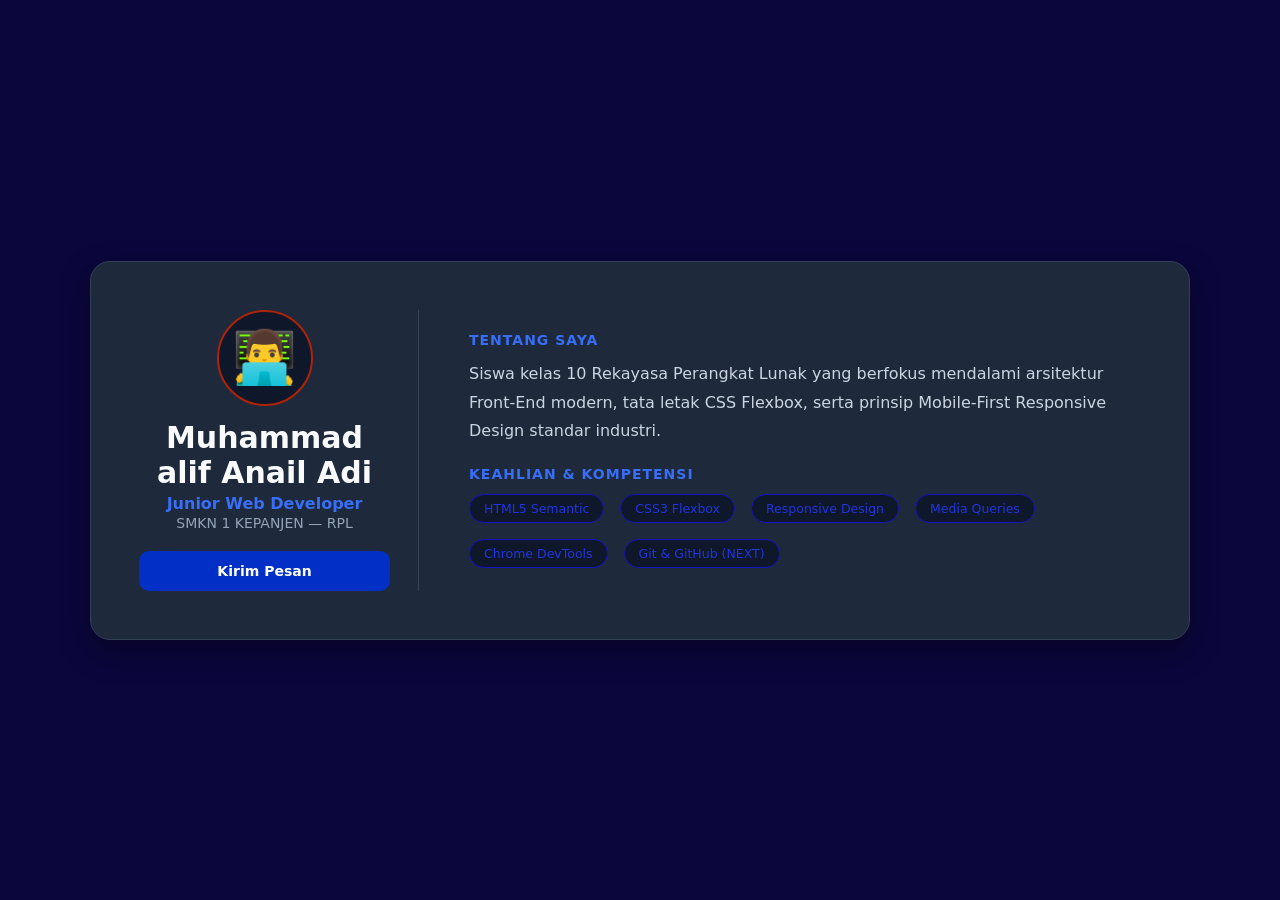
<file: index.html>
<!DOCTYPE html>
<html lang="en">
<head>
    <meta charset="UTF-8">
    <meta name="viewport" content="width=device-width, initial-scale=1.0">
    <link rel="stylesheet" href="style.css">
    <title>Document</title>
</head>
<body>
     <main class="page-wrapper">
    <!-- Kartu Profil Utama -->
    <article class="profile-card">
  
      <!-- Kolom Kiri / Header Profil -->
      <header class="card-aside">
        <div class="avatar-box">
          <span class="avatar-icon"> 👨‍💻 </span>
        </div>
        <h1 class="student-name">Muhammad alif Anail Adi</h1>
        <p class="student-role">Junior Web Developer</p>
        <p class="student-school">SMKN 1 KEPANJEN — RPL</p>
        <a href="#" id="btnKontak" class="btn-contact">Kirim Pesan </a>
       </header>

       <!-- Kolom kanan / Konten Detail -->
        <section class="card-content">
          <div class="bio-section">
            <h2 class="section-heading">Tentang Saya</h2>
            <p class="bio-text">
               Siswa kelas 10 Rekayasa Perangkat Lunak yang berfokus mendalami arsitektur Front-End modern, 
               tata letak CSS Flexbox, serta prinsip Mobile-First Responsive Design standar industri.
             </p>
          </div>

          <div class="skills-section">
            <h2 class="section-heading">Keahlian & Kompetensi</h2>
            <div class="skill-matrix">
                <div class="skill-badge">HTML5 Semantic</div>
                <div class="skill-badge">CSS3 Flexbox</div>
                <div class="skill-badge">Responsive Design</div>
                <div class="skill-badge">Media Queries</div>
                <div class="skill-badge">Chrome DevTools</div>
                <div class="skill-badge">Git & GitHub (NEXT) </div>
            </div>
          </div>
        </section>

     </article>
    </main>

    <a href="index-2.html"><index-2 class="html"></a>
</body>
</html>
</file>
<file: style.css>
* {
    margin: 0;
    padding: 0;
    box-sizing: border-box;
}

body {
    font-family: 'Segoe UI', system-ui, -apple-system, sans-serif;
    background-color: #0b063c;
    color: #e2e8f0;
    min-height: 100vh;
    display: flex;
    justify-content: center;
    align-items: center;
    padding: 16px;
}

.page-wrapper {
    width: 100%;
    max-width: 820px;
}

.profile-card {
    background-color: #1e293b;
    border: 1px solid #334155;
    border-radius: 20px;
    padding: 24px;
    box-shadow: 0 12px 30px rgba(0, 0, 0, 0.35);
    display: flex;
    flex-direction: column; 
    gap: 24px;
}

.card-aside {
    display: flex;
    flex-direction: column;
    align-items: center;
    text-align: center;
    padding-bottom: 20px;
    border-bottom: 1px solid #465533;   
}

.avatar-box {
    transition: transform .3s ease;
    width: 84px;
    height: 84px;
    background: #0f172a;
    border: 2px solid #ad2409;
    border-radius: 50%;
    display: flex;
    justify-content: center;
    align-items: center;
    font-size: 46px;
    margin-bottom: 14px;
    cursor: pointer; 
}

.avatar-icon {
  display: inline-block;
  cursor: pointer;
}

.avatar-icon.putar {
  animation: putarAvatar 0.8s ease;
}

@keyframes putarAvatar {
  from {
    transform: rotate(0deg);
  }

  to {
    transform: rotate(360deg);
  }
}


.avatar-box:hover {
    transform: scale(1.05);
}

.student-name {
    font-size: 22px;
    color: #f8fafc;
    font-weight: 700;
}

.student-role {
    color: #386ef8;
    font-size: 14px;
    font-weight: 600;
    margin-top: 4px;
}

.student-school {
    color: #94a3b8;
    font-size: 13px;
    margin-top: 2px;
}

.btn-contact {
    margin-top: 16px;
    display: inline-block;
    width: 100%; 
    text-align: center;
    background-color: #0230c7;
    color: #ffffff;
    text-decoration: none;
    padding: 12px 20px;
    border-radius: 10px;
    font-weight: 600;
    font-size: 14px;
    transition: all 0.2s ease;
}

.btn-contact:hover {
    background-color: #0303a1;
    transform: translateY(-2px);
}

.card-content {
  display: flex;
  flex-direction: column;
  gap: 20px;
}

.section-heading {
  font-size: 14px;
  color: #386ef8;
  text-transform: uppercase;
  letter-spacing: 1px;
  font-weight: 700;
  margin-bottom: 12px;
}

.bio-text {
    font-size: 14px;
    line-height: 1.7;
    color: #cbd5e1;
}

.skill-matrix {
    display: flex;
    flex-wrap: wrap;
    gap: 10px;
}

.skill-badge {
    transition: all .3s ease;
    background-color: #0f172a;
    border: 1px solid #1613c2;
    color: #2235df;
    padding: 6px 14px;
    border-radius: 50px;
    font-size: 12.5px;
    font-weight: 500;
    transition: border-color 0.2s ease;
}

.skill-badge:hover {
    border-color: #38bdf8;
    background: #1e293b;
    transform: translateY(-3px);
}

@media screen and (min-width: 680px) {
    body {
        padding: 32px;
    }

    .profile-card {
        flex-direction: row; 
        align-items: stretch;
        padding: 36px;
        gap: 36px;
    }

    .card-aside {
        width: 240px;
        flex-shrink: 0;
        padding-bottom: 0;
        padding-right: 28px;
        border-bottom: none; 
        border-right: 1px solid #334155;
        justify-content: center;
    }

    .avatar-box {
        width: 96px;
        height: 96px;
        font-size: 52px;
    }

    .student-name {
        font-size: 24px;
    }

    .btn-contact {
        width: 100%;
        margin-top: 20px;
    }

    .card-content {
        flex: 1; 
        justify-content: center;
    }

    .bio-text {
        font-size: 15px;
    }
}

@media screen and (min-width: 1024px) {
    .skill-matrix {
        gap: 16px;
    }

    .project-highlights {
        font-size: 17px;
    }

    .page-wrapper {
        max-width: 1100px;
    }

    .profile-card {
        gap: 50px;
        padding: 48px;
    }

    .card-aside {
        width: 280px;
    }

    .student-name {
        font-size: 30px;
    }

    .student-role {
        font-size: 16px;
    }

    .student-school {
        font-size: 14px;
    }

    .bio-text {
        font-size: 16px;
        line-height: 1.8;
    }
}
</file>
<file: index-02.css>
* {
    margin: 0;
    padding: 0;
    box-sizing: border-box;
}

body {
    font-family: 'Segoe UI', system-ui, -apple-system, sans-serif;
    background-color: #0b063c;
    color: #e2e8f0;
    min-height: 100vh;
    display: flex;
    justify-content: center;
    align-items: center;
    padding: 16px;
}

.page-wrapper {
    width: 100%;
    max-width: 820px;
}

.profile-card {
    background-color: #1e293b;
    border: 1px solid #334155;
    border-radius: 20px;
    padding: 24px;
    box-shadow: 0 12px 30px rgba(0, 0, 0, 0.35);
    display: flex;
    flex-direction: column; 
    gap: 24px;
}

.card-aside {
    display: flex;
    flex-direction: column;
    align-items: center;
    text-align: center;
    padding-bottom: 20px;
    border-bottom: 1px solid #465533;   
}

.avatar-box {
    transition: transform .3s ease;
    width: 84px;
    height: 84px;
    background: #0f172a;
    border: 2px solid #ad2409;
    border-radius: 50%;
    display: flex;
    justify-content: center;
    align-items: center;
    font-size: 46px;
    margin-bottom: 14px;
    cursor: pointer; 
}

.avatar-icon {
  display: inline-block;
  cursor: pointer;
}

.avatar-icon.putar {
  animation: putarAvatar 0.8s ease;
}

@keyframes putarAvatar {
  from {
    transform: rotate(0deg);
  }

  to {
    transform: rotate(360deg);
  }
}


.avatar-box:hover {
    transform: scale(1.05);
}

.student-name {
    font-size: 22px;
    color: #f8fafc;
    font-weight: 700;
}

.student-role {
    color: #386ef8;
    font-size: 14px;
    font-weight: 600;
    margin-top: 4px;
}

.student-school {
    color: #94a3b8;
    font-size: 13px;
    margin-top: 2px;
}

.btn-contact {
    margin-top: 16px;
    display: inline-block;
    width: 100%; 
    text-align: center;
    background-color: #0230c7;
    color: #ffffff;
    text-decoration: none;
    padding: 12px 20px;
    border-radius: 10px;
    font-weight: 600;
    font-size: 14px;
    transition: all 0.2s ease;
}

.btn-contact:hover {
    background-color: #0303a1;
    transform: translateY(-2px);
}

.card-content {
  display: flex;
  flex-direction: column;
  gap: 20px;
}

.section-heading {
  font-size: 14px;
  color: #386ef8;
  text-transform: uppercase;
  letter-spacing: 1px;
  font-weight: 700;
  margin-bottom: 12px;
}

.bio-text {
    font-size: 14px;
    line-height: 1.7;
    color: #cbd5e1;
}

.skill-matrix {
    display: flex;
    flex-wrap: wrap;
    gap: 10px;
}

.skill-badge {
    transition: all .3s ease;
    background-color: #0f172a;
    border: 1px solid #1613c2;
    color: #2235df;
    padding: 6px 14px;
    border-radius: 50px;
    font-size: 12.5px;
    font-weight: 500;
    transition: border-color 0.2s ease;
}

.skill-badge:hover {
    border-color: #38bdf8;
    background: #1e293b;
    transform: translateY(-3px);
}

@media screen and (min-width: 680px) {
    body {
        padding: 32px;
    }

    .profile-card {
        flex-direction: row; 
        align-items: stretch;
        padding: 36px;
        gap: 36px;
    }

    .card-aside {
        width: 240px;
        flex-shrink: 0;
        padding-bottom: 0;
        padding-right: 28px;
        border-bottom: none; 
        border-right: 1px solid #334155;
        justify-content: center;
    }

    .avatar-box {
        width: 96px;
        height: 96px;
        font-size: 52px;
    }

    .student-name {
        font-size: 24px;
    }

    .btn-contact {
        width: 100%;
        margin-top: 20px;
    }

    .card-content {
        flex: 1; 
        justify-content: center;
    }

    .bio-text {
        font-size: 15px;
    }
}

@media screen and (min-width: 1024px) {
    .skill-matrix {
        gap: 16px;
    }

    .project-highlights {
        font-size: 17px;
    }

    .page-wrapper {
        max-width: 1100px;
    }

    .profile-card {
        gap: 50px;
        padding: 48px;
    }

    .card-aside {
        width: 280px;
    }

    .student-name {
        font-size: 30px;
    }

    .student-role {
        font-size: 16px;
    }

    .student-school {
        font-size: 14px;
    }

    .bio-text {
        font-size: 16px;
        line-height: 1.8;
    }
}
</file>
<file: styel-2.css>
* {
    margin: 0;
    padding: 0;
    box-sizing: border-box;
}

body {
    font-family: 'Segoe UI', system-ui, -apple-system, sans-serif;
    background-color: #0b063c;
    color: #e2e8f0;
    min-height: 100vh;
    display: flex;
    justify-content: center;
    align-items: center;
    padding: 16px;
}

.page-wrapper {
    width: 100%;
    max-width: 820px;
}

.profile-card {
    background-color: #1e293b;
    border: 1px solid #334155;
    border-radius: 20px;
    padding: 24px;
    box-shadow: 0 12px 30px rgba(0, 0, 0, 0.35);
    display: flex;
    flex-direction: column; 
    gap: 24px;
}

.card-aside {
    display: flex;
    flex-direction: column;
    align-items: center;
    text-align: center;
    padding-bottom: 20px;
    border-bottom: 1px solid #465533;   
}

.avatar-box {
    transition: transform .3s ease;
    width: 84px;
    height: 84px;
    background: #0f172a;
    border: 2px solid #ad2409;
    border-radius: 50%;
    display: flex;
    justify-content: center;
    align-items: center;
    font-size: 46px;
    margin-bottom: 14px;
    cursor: pointer; 
}

.avatar-icon {
  display: inline-block;
  cursor: pointer;
}

.avatar-icon.putar {
  animation: putarAvatar 0.8s ease;
}

@keyframes putarAvatar {
  from {
    transform: rotate(0deg);
  }

  to {
    transform: rotate(360deg);
  }
}


.avatar-box:hover {
    transform: scale(1.05);
}

.student-name {
    font-size: 22px;
    color: #f8fafc;
    font-weight: 700;
}

.student-role {
    color: #386ef8;
    font-size: 14px;
    font-weight: 600;
    margin-top: 4px;
}

.student-school {
    color: #94a3b8;
    font-size: 13px;
    margin-top: 2px;
}

.btn-contact {
    margin-top: 16px;
    display: inline-block;
    width: 100%; 
    text-align: center;
    background-color: #0230c7;
    color: #ffffff;
    text-decoration: none;
    padding: 12px 20px;
    border-radius: 10px;
    font-weight: 600;
    font-size: 14px;
    transition: all 0.2s ease;
}

.btn-contact:hover {
    background-color: #0303a1;
    transform: translateY(-2px);
}

.card-content {
  display: flex;
  flex-direction: column;
  gap: 20px;
}

.section-heading {
  font-size: 14px;
  color: #386ef8;
  text-transform: uppercase;
  letter-spacing: 1px;
  font-weight: 700;
  margin-bottom: 12px;
}

.bio-text {
    font-size: 14px;
    line-height: 1.7;
    color: #cbd5e1;
}

.skill-matrix {
    display: flex;
    flex-wrap: wrap;
    gap: 10px;
}

.skill-badge {
    transition: all .3s ease;
    background-color: #0f172a;
    border: 1px solid #1613c2;
    color: #2235df;
    padding: 6px 14px;
    border-radius: 50px;
    font-size: 12.5px;
    font-weight: 500;
    transition: border-color 0.2s ease;
}

.skill-badge:hover {
    border-color: #38bdf8;
    background: #1e293b;
    transform: translateY(-3px);
}

@media screen and (min-width: 680px) {
    body {
        padding: 32px;
    }

    .profile-card {
        flex-direction: row; 
        align-items: stretch;
        padding: 36px;
        gap: 36px;
    }

    .card-aside {
        width: 240px;
        flex-shrink: 0;
        padding-bottom: 0;
        padding-right: 28px;
        border-bottom: none; 
        border-right: 1px solid #334155;
        justify-content: center;
    }

    .avatar-box {
        width: 96px;
        height: 96px;
        font-size: 52px;
    }

    .student-name {
        font-size: 24px;
    }

    .btn-contact {
        width: 100%;
        margin-top: 20px;
    }

    .card-content {
        flex: 1; 
        justify-content: center;
    }

    .bio-text {
        font-size: 15px;
    }
}

@media screen and (min-width: 1024px) {
    .skill-matrix {
        gap: 16px;
    }

    .project-highlights {
        font-size: 17px;
    }

    .page-wrapper {
        max-width: 1100px;
    }

    .profile-card {
        gap: 50px;
        padding: 48px;
    }

    .card-aside {
        width: 280px;
    }

    .student-name {
        font-size: 30px;
    }

    .student-role {
        font-size: 16px;
    }

    .student-school {
        font-size: 14px;
    }

    .bio-text {
        font-size: 16px;
        line-height: 1.8;
    }
}
</file>
